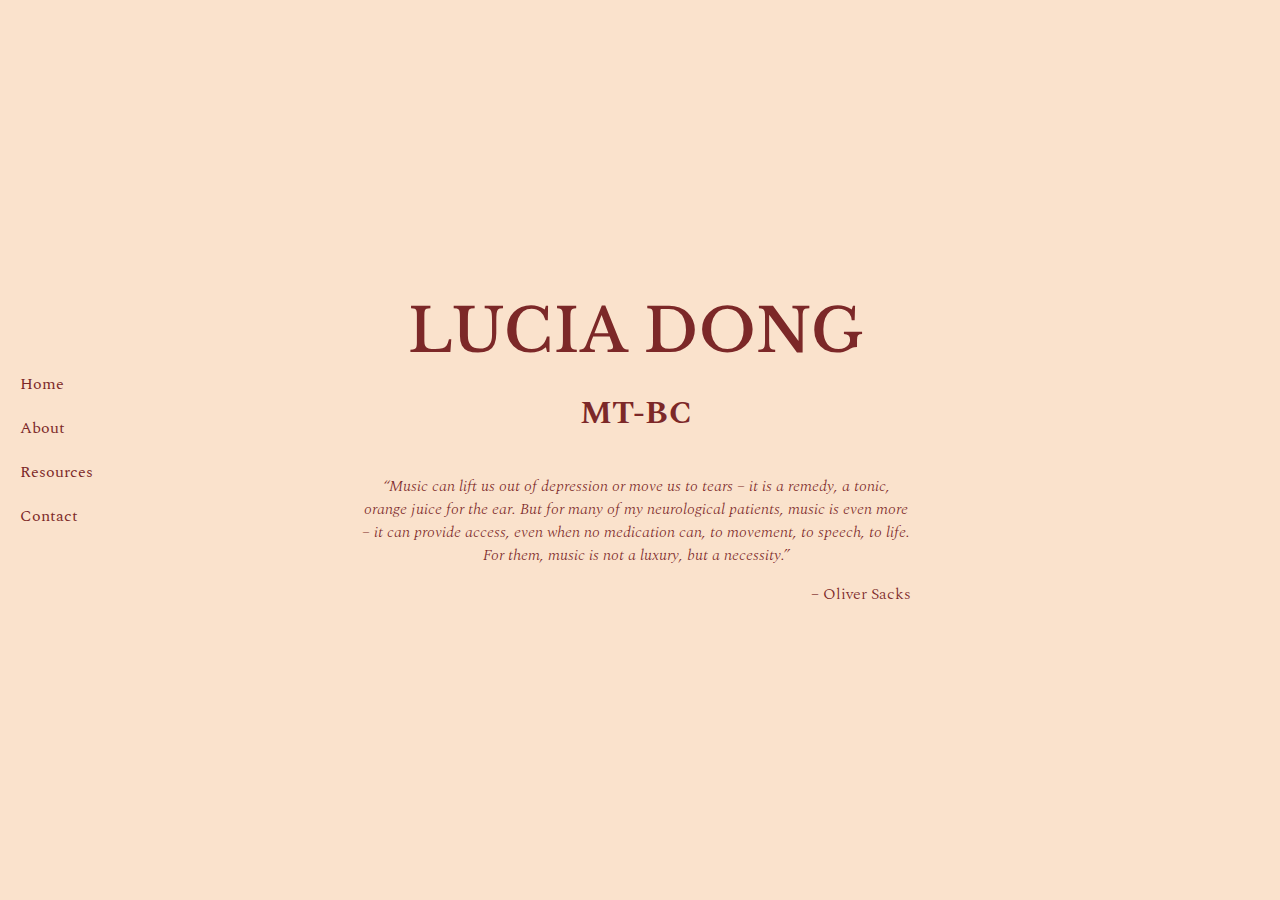
<file: index.html>
<!doctype html>
<!--[if lt IE 7]>      <html class="no-js lt-ie9 lt-ie8 lt-ie7" lang=""> <![endif]-->
<!--[if IE 7]>         <html class="no-js lt-ie9 lt-ie8" lang=""> <![endif]-->
<!--[if IE 8]>         <html class="no-js lt-ie9" lang=""> <![endif]-->
<!--[if gt IE 8]><!--> <html class="no-js" lang=""> <!--<![endif]-->
<head>
  <meta charset="utf-8">
  <meta http-equiv="X-UA-Compatible" content="IE=edge,chrome=1">
  <title>Lucia Dong</title>
  <meta name="description" content="">
  <meta name="viewport" content="width=device-width, initial-scale=1">
  
  <link href="https://fonts.gstatic.com">
  <link href="https://fonts.googleapis.com/css?family=Montserrat:100,200,300,400,500,600,700,800,900" rel="stylesheet">
  <link href="https://fonts.googleapis.com/css2?family=Spectral:ital,wght@0,200;0,300;0,400;0,500;0,600;0,700;1,200;1,300;1,400;1,500;1,600;1,700&display=swap" rel="stylesheet">
  <link href="https://fonts.googleapis.com/css2?family=Libre+Baskerville:ital,wght@0,400;0,700;1,400&display=swap" rel="stylesheet">
  <link rel="stylesheet" href="./css/style.css">
  <link rel="stylesheet" href="./css/variables.css">
  <link rel="stylesheet" href="./css/responsive.css">
  <link rel="shortcut icon" href="./img/faviconl.png">
  
  <script src="js/vendor/modernizr-2.8.3-respond-1.4.2.min.js"></script>
</head>
<body id="color-1">
  <!--[if lt IE 8]>
    <p class="browserupgrade">You are using an <strong>outdated</strong> browser. Please <a href="http://browsehappy.com/">upgrade your browser</a> to improve your experience.</p>
    <![endif]-->
    <!--Navigation-->
    <div class="nav-bar">
      <div id="uno">
        <a href="./index.html">Home</a>
      </div>
      <div id="dos">
        <a href="./pages/about.html">About</a>
      </div>
      <div id="tres">
        <a href="./pages/resources.html">Resources</a>
      </div>
      <div id="cuatro">
        <a href="./pages/contact.html">Contact</a>
      </div>
    </div>
    
    <!--Pages-->
    <div class="page" id="p1">
      <div class="center-box">
        <h4 class="name-title"> LUCIA DONG </h4>
        <h1> MT-BC </h1> 
        <p>
          <i>“Music can lift us out of depression or move us to tears – it is a remedy, a tonic, orange juice for the ear. But for many of my neurological patients, music is even more – it can provide access, even when no medication can, to movement, to speech, to life. For them, music is not a luxury, but a necessity.”
          </i>
        </p>
        <p class="quote-author">– Oliver Sacks</p>
      </div>
    </div>
    
    <script src="//ajax.googleapis.com/ajax/libs/jquery/1.11.2/jquery.min.js"></script>    
    <!-- Google Analytics: change UA-XXXXX-X to be your site's ID. -->
    <!-- <script>
      (function(b,o,i,l,e,r){b.GoogleAnalyticsObject=l;b[l]||(b[l]=
        function(){(b[l].q=b[l].q||[]).push(arguments)});b[l].l=+new Date;
        e=o.createElement(i);r=o.getElementsByTagName(i)[0];
        e.src='//www.google-analytics.com/analytics.js';
        r.parentNode.insertBefore(e,r)}(window,document,'script','ga'));
        ga('create','UA-XXXXX-X','auto');ga('send','pageview');
      </script> -->
    </body>
    </html>
</file>
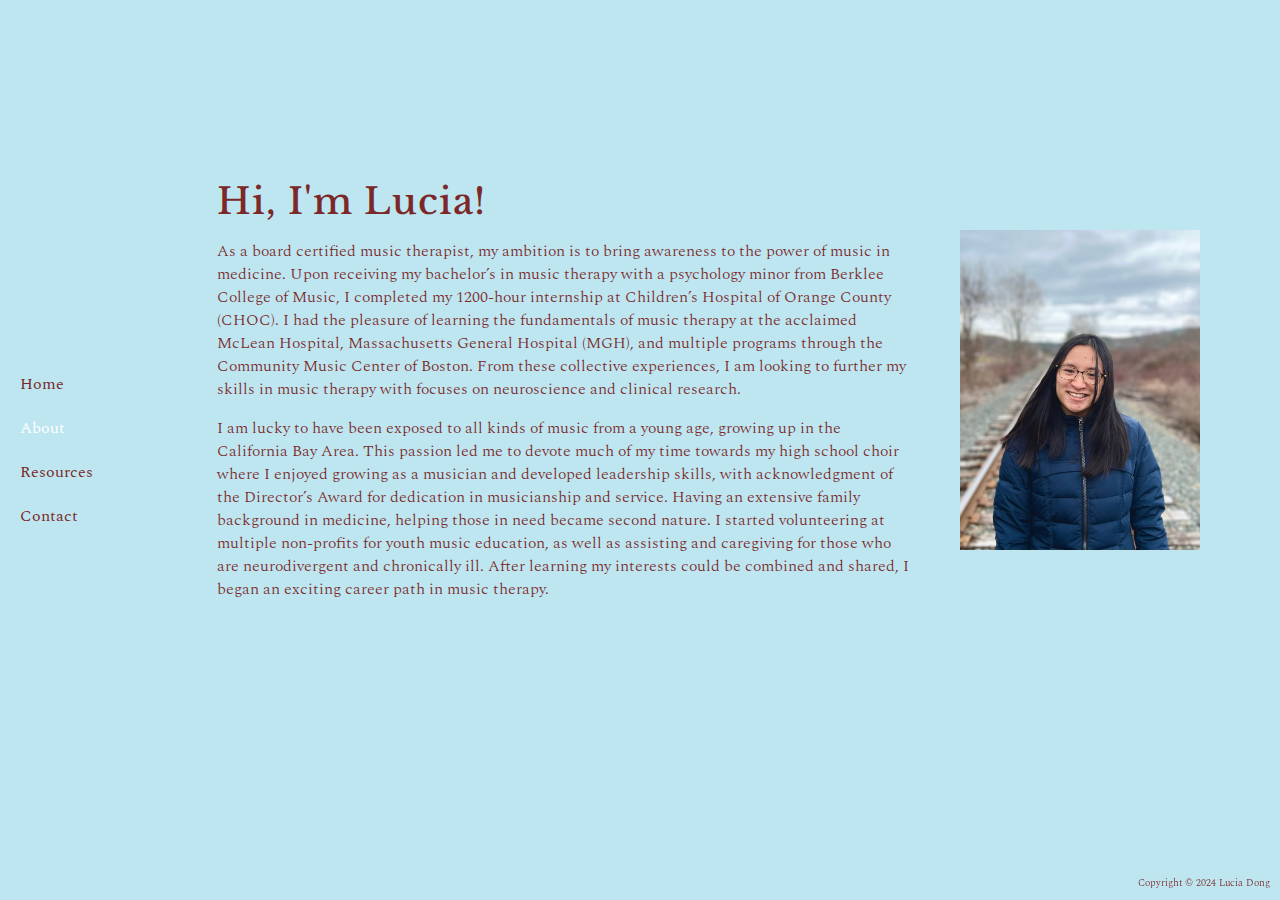
<file: pages/about.html>
<!doctype html>
<!--[if lt IE 7]>      <html class="no-js lt-ie9 lt-ie8 lt-ie7" lang=""> <![endif]-->
<!--[if IE 7]>         <html class="no-js lt-ie9 lt-ie8" lang=""> <![endif]-->
<!--[if IE 8]>         <html class="no-js lt-ie9" lang=""> <![endif]-->
<!--[if gt IE 8]><!--> <html class="no-js" lang=""> <!--<![endif]-->
<head>
  <meta charset="utf-8">
  <meta http-equiv="X-UA-Compatible" content="IE=edge,chrome=1">
  <title>Lucia Dong</title>
  <meta name="description" content="">
  <meta name="viewport" content="width=device-width, initial-scale=1">
  
  <link href="https://fonts.gstatic.com">
  <link href="https://fonts.googleapis.com/css2?family=Spectral:ital,wght@0,200;0,300;0,400;0,500;0,600;0,700;1,200;1,300;1,400;1,500;1,600;1,700&display=swap" rel="stylesheet">
  <link href="https://fonts.googleapis.com/css2?family=Libre+Baskerville:ital,wght@0,400;0,700;1,400&display=swap" rel="stylesheet">
  <link rel="stylesheet" href="../css/style.css">
  <link rel="stylesheet" href="../css/variables.css">
  <link rel="stylesheet" href="../css/responsive.css">
  <link rel="shortcut icon" href="../img/faviconl.png">
  
  <script src="../js/vendor/modernizr-2.8.3-respond-1.4.2.min.js"></script>
</head>
<body id="color-2">
  <!--[if lt IE 8]>
    <p class="browserupgrade">You are using an <strong>outdated</strong> browser. Please <a href="http://browsehappy.com/">upgrade your browser</a> to improve your experience.</p>
    <![endif]-->
    <!--Navigation-->
    <div class="nav-bar" id="nav-2">
      <div id="uno">
        <a href="../index.html">Home</a>
      </div>
      <div id="dos">
        <a href="./about.html" class="a-selected">About</a>
      </div>
      <div id="tres">
        <a href="./resources.html">Resources</a>
      </div>
      <div id="cuatro">
        <a href="./contact.html">Contact</a>
      </div>
    </div>
    
    <!--Pages-->
    <div class="page" id="p2">
      <div class="about-container">
        <div class="left-text">
          <h4>Hi, I'm Lucia!</h4>
          <p>
            As a board certified music therapist, my ambition is to bring awareness to the power of music in medicine. Upon receiving my bachelor’s in music therapy with a psychology minor from Berklee College of Music, I completed my 1200-hour internship at Children’s Hospital of Orange County (CHOC). I had the pleasure of learning the fundamentals of music therapy at the acclaimed McLean Hospital, Massachusetts General Hospital (MGH), and multiple programs through the Community Music Center of Boston. From these collective experiences, I am looking to further my skills in music therapy with focuses on neuroscience and clinical research.
          </p>
          <p>
            I am lucky to have been exposed to all kinds of music from a young age, growing up in the California Bay Area. This passion led me to devote much of my time towards my high school choir where I enjoyed growing as a musician and developed leadership skills, with acknowledgment of the Director’s Award for dedication in musicianship and service. Having an extensive family background in medicine, helping those in need became second nature. I started volunteering at multiple non-profits for youth music education, as well as assisting and caregiving for those who are neurodivergent and chronically ill. After learning my interests could be combined and shared, I began an exciting career path in music therapy.
          </p>
        </div>
        <img src="../img/luciabc.jpg" alt="">
      </div>

      <!-- Footer -->
      <p class="credit">Copyright &copy; 2024 Lucia Dong</p>
    </div>
    
    <!-- Google Analytics: change UA-XXXXX-X to be your site's ID. -->
    <!-- <script>
      (function(b,o,i,l,e,r){b.GoogleAnalyticsObject=l;b[l]||(b[l]=
        function(){(b[l].q=b[l].q||[]).push(arguments)});b[l].l=+new Date;
        e=o.createElement(i);r=o.getElementsByTagName(i)[0];
        e.src='//www.google-analytics.com/analytics.js';
        r.parentNode.insertBefore(e,r)}(window,document,'script','ga'));
        ga('create','UA-XXXXX-X','auto');ga('send','pageview');
      </script> -->
    </body>
    </html>
</file>
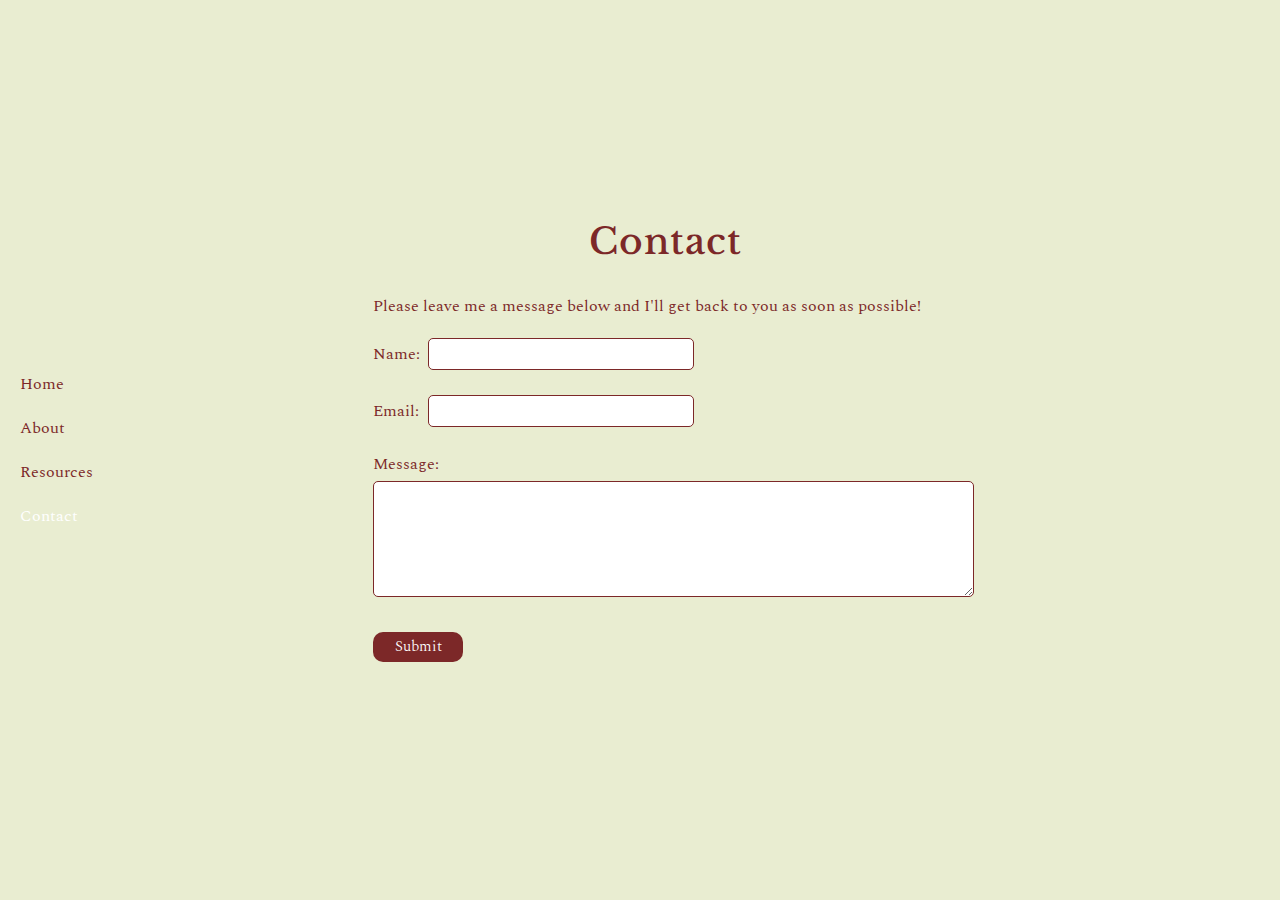
<file: pages/contact.html>
<!doctype html>
<!--[if lt IE 7]>      <html class="no-js lt-ie9 lt-ie8 lt-ie7" lang=""> <![endif]-->
<!--[if IE 7]>         <html class="no-js lt-ie9 lt-ie8" lang=""> <![endif]-->
<!--[if IE 8]>         <html class="no-js lt-ie9" lang=""> <![endif]-->
<!--[if gt IE 8]><!--> <html class="no-js" lang=""> <!--<![endif]-->
<head>
  <meta charset="utf-8">
  <meta http-equiv="X-UA-Compatible" content="IE=edge,chrome=1">
  <title>Lucia Dong</title>
  <meta name="description" content="">
  <meta name="viewport" content="width=device-width, initial-scale=1">
  
  <link href="https://fonts.gstatic.com">
  <link href="https://fonts.googleapis.com/css2?family=Spectral:ital,wght@0,200;0,300;0,400;0,500;0,600;0,700;1,200;1,300;1,400;1,500;1,600;1,700&display=swap" rel="stylesheet">
  <link href="https://fonts.googleapis.com/css2?family=Libre+Baskerville:ital,wght@0,400;0,700;1,400&display=swap" rel="stylesheet">
  <link rel="stylesheet" href="../css/style.css">
  <link rel="stylesheet" href="../css/variables.css">
  <link rel="stylesheet" href="../css/responsive.css">
  <link rel="shortcut icon" href="../img/faviconl.png">
  
  <script src="../js/vendor/modernizr-2.8.3-respond-1.4.2.min.js"></script>
</head>
<body id="color-4">
  <!--[if lt IE 8]>
    <p class="browserupgrade">You are using an <strong>outdated</strong> browser. Please <a href="http://browsehappy.com/">upgrade your browser</a> to improve your experience.</p>
    <![endif]-->
    <!--Navigation-->
    <div class="nav-bar" id="nav-4">
      <div id="uno">
        <a href="../index.html">Home</a>
      </div>
      <div id="dos">
        <a href="./about.html">About</a>
      </div>
      <div id="tres">
        <a href="./resources.html">Resources</a>
      </div>
      <div id="cuatro">
        <a href="./contact.html" class="a-selected">Contact</a>
      </div>
    </div>
    
    <!--Pages-->
    <div class="page" id="p4">
        <div class="center-box">
            <h4>Contact</h4>
            <!-- change form in action url below -->
            <form action="https://formspree.io/f/xayawnqb" method="POST" autocomplete="off">
                <div class="contact-text">
                    Please leave me a message below and I'll get back to you as soon as possible!
                </div>
                <div class="form-group" id="form-horizontal">
                    <label>Name:</label>
                    <input name="name" type="text" class="form-control" placeholder=""/>
                </div>
                <div class="form-group" id="form-horizontal">
                    <label>Email:</label>
                    <input name="_replyto" type="email" class="form-control" placeholder=""/>
                </div>
                
                <div class="form-group">
                    <label>Message:</label>
                    <textarea name="message" type="text" class="form-control" placeholder=""></textarea>
                </div>
                <input type="submit" value="Submit" class="btn">
            </form>
        </div>
    
    <!-- Google Analytics: change UA-XXXXX-X to be your site's ID. -->
    <!-- <script>
      (function(b,o,i,l,e,r){b.GoogleAnalyticsObject=l;b[l]||(b[l]=
        function(){(b[l].q=b[l].q||[]).push(arguments)});b[l].l=+new Date;
        e=o.createElement(i);r=o.getElementsByTagName(i)[0];
        e.src='//www.google-analytics.com/analytics.js';
        r.parentNode.insertBefore(e,r)}(window,document,'script','ga'));
        ga('create','UA-XXXXX-X','auto');ga('send','pageview');
      </script> -->
    </body>
    </html>
</file>
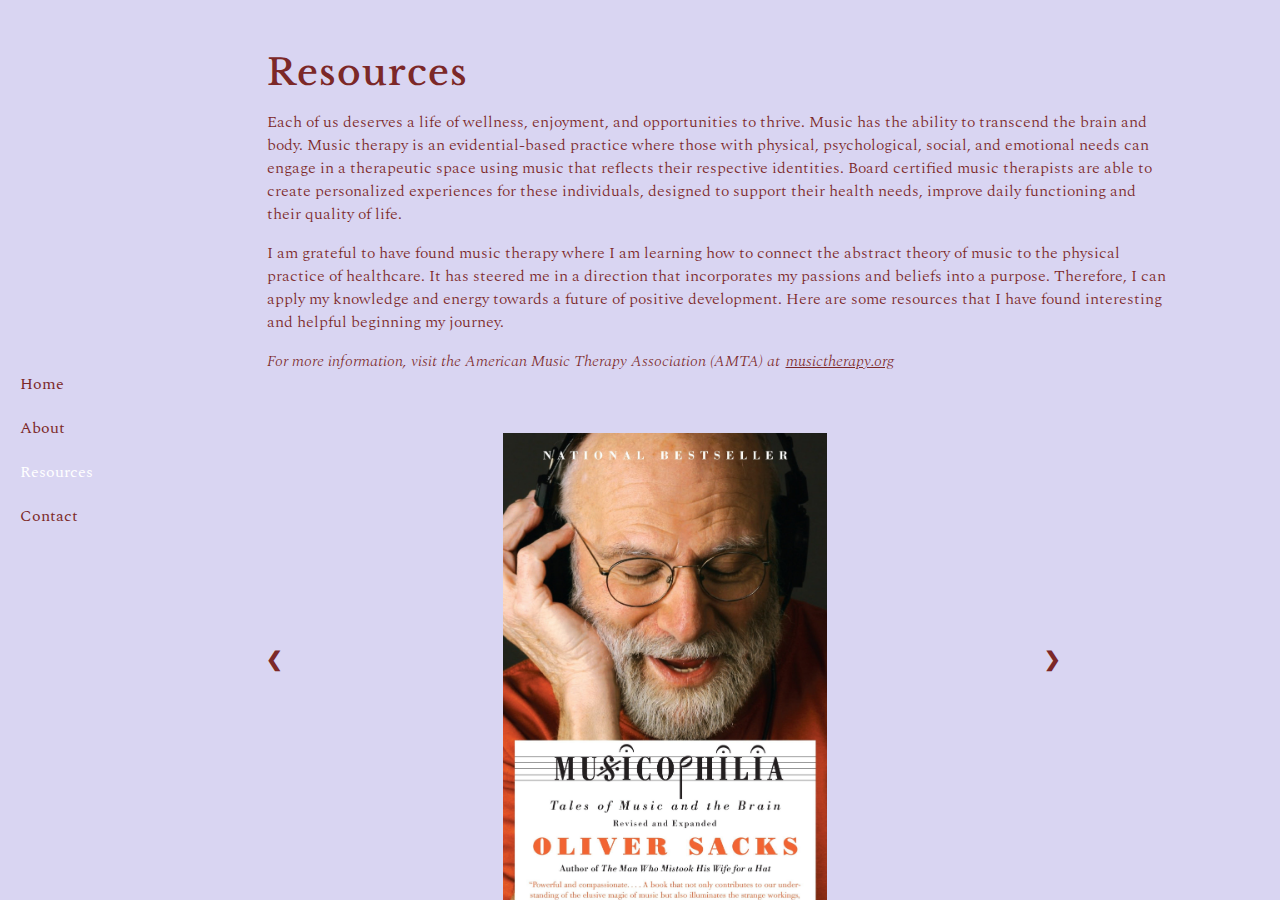
<file: pages/resources.html>
<!doctype html>
<!--[if lt IE 7]>      <html class="no-js lt-ie9 lt-ie8 lt-ie7" lang=""> <![endif]-->
<!--[if IE 7]>         <html class="no-js lt-ie9 lt-ie8" lang=""> <![endif]-->
<!--[if IE 8]>         <html class="no-js lt-ie9" lang=""> <![endif]-->
<!--[if gt IE 8]><!--> <html class="no-js" lang=""> <!--<![endif]-->
<head>
  <meta charset="utf-8">
  <meta http-equiv="X-UA-Compatible" content="IE=edge,chrome=1">
  <title>Lucia Dong</title>
  <meta name="description" content="">
  <meta name="viewport" content="width=device-width, initial-scale=1">
  
  <link href="https://fonts.gstatic.com">
  <link href="https://fonts.googleapis.com/css2?family=Spectral:ital,wght@0,200;0,300;0,400;0,500;0,600;0,700;1,200;1,300;1,400;1,500;1,600;1,700&display=swap" rel="stylesheet">
  <link href="https://fonts.googleapis.com/css2?family=Libre+Baskerville:ital,wght@0,400;0,700;1,400&display=swap" rel="stylesheet">
  <link rel="stylesheet" href="../css/style.css">
  <link rel="stylesheet" href="../css/variables.css">
  <link rel="stylesheet" href="../css/responsive.css">
  <link rel="shortcut icon" href="../img/faviconl.png">
  
  <script src="../js/vendor/modernizr-2.8.3-respond-1.4.2.min.js"></script>
  <script src="../js/gallery.js"></script>
</head>

<body id="color-3">
  <!--[if lt IE 8]>
    <p class="browserupgrade">You are using an <strong>outdated</strong> browser. Please <a href="http://browsehappy.com/">upgrade your browser</a> to improve your experience.</p>
    <![endif]-->
    <!--Navigation-->
    <div class="nav-bar" id="nav-3">
      <div id="uno">
        <a href="../index.html">Home</a>
      </div>
      <div id="dos">
        <a href="./about.html">About</a>
      </div>
      <div id="tres">
        <a href="./resources.html" class="a-selected">Resources</a>
      </div>
      <div id="cuatro">
        <a href="./contact.html">Contact</a>
      </div>
      
    </div>
    
    <!--Pages-->
    <div class="page" id="p3">
      <!--Text-->
      <div class="main-text">
        <h4>Resources</h4>
        <p>
          Each of us deserves a life of wellness, enjoyment, and opportunities to thrive. Music has the ability to transcend the brain and body. Music therapy is an evidential-based practice where those with physical, psychological, social, and emotional needs can engage in a therapeutic space using music that reflects their respective identities. Board certified music therapists are able to create personalized experiences for these individuals, designed to support their health needs, improve daily functioning and their quality of life.
        </p>
        <p>
          I am grateful to have found music therapy where I am learning how to connect the abstract theory of music to the physical practice of healthcare. It has steered me in a direction that incorporates my passions and beliefs into a purpose. Therefore, I can apply my knowledge and energy towards a future of positive development. Here are some resources that I have found interesting and helpful beginning my journey.
        </p>
        <p> 
          <i>For more information, visit the American Music Therapy Association (AMTA) at
          <u><a href="https://www.musictherapy.org" target="_blank">musictherapy.org</a></u>  
          </i>
        </p>
      </div>

      <!--Photo Gallery-->
      <!-- TODO: change titles and authors in gallery.js -->
      <div class="photo-gallery">
        <!-- Full-width images with number text -->
        <!-- TODO: change img src -->
        <div class="mySlides"><img src="../img/sacks.jpg"></div>
        <div class="mySlides"><img src="../img/powell.jpg"></div>
        <div class="mySlides"><img src="../img/levitin.jpg"></div>
        <div class="mySlides"><img src="../img/bruscia.jpg"></div>
      
        <!-- Next and previous buttons -->
        <a class="prev" onclick="plusSlides(-1)">&#10094;</a>
        <a class="next" onclick="plusSlides(1)">&#10095;</a>
      
        <!-- Image text -->
        <div class="caption-container">
          <div id="numbertext">1 / 4</div>
          <p>
            <div id="caption">
              <p id="book-title" style="font-style: italic;"></p>
              <p id="author"></p>
            </div>
          </p>
        </div>
      
        <!-- Thumbnail images -->
        <!-- TODO: Change src (image path) and alt text for each image -->
        <div class="row">
          <div class="column">
            <img class="demo cursor" src="../img/sacks.jpg" onclick="currentSlide(1)" alt="Musicophilia: Tales of Music and the Brain (2007)">
          </div>
          <script>showSlides(1);</script>
          <div class="column">
            <img class="demo cursor" src="../img/powell.jpg" onclick="currentSlide(2)" alt="Why We Love Music: From Mozart to Metallica - The Emotional Power of Beautiful Sounds (2016)">
          </div>
          <div class="column">
            <img class="demo cursor" src="../img/levitin.jpg" onclick="currentSlide(3)" alt="This Is Your Brain on Music: The Science of a Human Obsession (2006)">
          </div>
          <div class="column">
            <img class="demo cursor" src="../img/bruscia.jpg" onclick="currentSlide(4)" alt="Defining Music Therapy. Third Edition (2014)">
          </div>
          </div>
        </div>
      </div>
    </div>
    
    <!-- Google Analytics: change UA-XXXXX-X to be your site's ID. -->
    <!-- <script>
      (function(b,o,i,l,e,r){b.GoogleAnalyticsObject=l;b[l]||(b[l]=
        function(){(b[l].q=b[l].q||[]).push(arguments)});b[l].l=+new Date;
        e=o.createElement(i);r=o.getElementsByTagName(i)[0];
        e.src='//www.google-analytics.com/analytics.js';
        r.parentNode.insertBefore(e,r)}(window,document,'script','ga'));
        ga('create','UA-XXXXX-X','auto');ga('send','pageview');
      </script> -->
    </body>
    </html>
</file>
<file: css/style.css>
* {
  transition: all 500ms ease-out;
  -webkit-transition: all 500ms ease-out;
}

html, body, .page {
  width: 100%;
  height: 100%;
  margin: 0;
  padding: 0;
  transition: all 1s cubic-bezier(0.5, -0.005, 0.2, 1) !important;
  -webkit-transition: all 1s cubic-bezier(0.5, -0.005, 0.2, 1) !important;
  color: #7C2828;
  background-color: white;
  font-family: "Spectral", sans-serif;
  display: flex;
  flex-direction: row;
  font-weight: 300px;
  font-size: 16px;
}

html {
  overflow-x: hidden;
  overflow-y: hidden;
}

.page {
  height: auto;
  overflow-y: auto;
  opacity: 1;
  animation-name: fadeInOpacity;
  animation-iteration-count: 1;
  animation-timing-function: ease-in;
  animation-duration: 0.5s;
}

@keyframes fadeInOpacity {
  0% {
    opacity: 0;
  }
  100% {
    opacity: 1;
  }
}
div {
  display: flex;
}

p, input, textarea {
  font-family: "Spectral", sans-serif;
  font-size: 16px;
  font-weight: 300;
  line-height: 23px;
  margin-bottom: 0px;
}

a {
  text-decoration: none !important;
  color: #7C2828;
  margin: 5px;
  padding: 5px;
}

a:hover {
  color: #4fb0fa;
}

.a-selected {
  color: white !important;
}

h4 {
  display: flex;
  margin: 0px;
  letter-spacing: 1px;
  font-size: 36px;
  font-family: "Libre Baskerville", sans-serif;
  font-weight: 500;
}

#color-1 {
  background-color: #FAE2CC;
}

#color-2 {
  background-color: #bde6f1;
}

#color-3 {
  background-color: #D9D5F2;
}

#color-4 {
  background-color: #E9EDD1;
}

.nav-bar {
  flex-direction: column;
  justify-content: center;
  align-items: flex-start;
  height: 100%;
  width: 120px;
}
.nav-bar div {
  margin-left: 10px;
}

#nav-2 {
  background-color: #bde6f1;
}
#nav-2 a {
  color: #7C2828;
}
#nav-2 a:hover {
  color: #fadb76;
}

#nav-3 {
  background-color: #D9D5F2;
}
#nav-3 a {
  color: #7C2828;
}
#nav-3 a:hover {
  color: #4fb0fa;
}

#nav-4 {
  background-color: #E9EDD1;
}
#nav-4 a {
  color: #7C2828;
}
#nav-4 a:hover {
  color: #fadb76;
}

.credit {
  margin: 5px;
  font-size: 10px;
}

#p1 {
  flex-direction: column;
  justify-content: center;
  align-items: center;
  background-color: #FAE2CC;
}
#p1 .name-title {
  margin-bottom: 0px;
  font-size: 60px;
  text-transform: uppercase;
  font-family: Libre Baskerville;
}
#p1 .center-box {
  flex-direction: column;
  justify-content: center;
  align-items: center;
  text-align: center;
  width: 550px;
  margin-left: -10%;
}
#p1 .quote-author {
  align-self: flex-end;
}

#p2 {
  flex-direction: row;
  justify-content: flex-start;
  align-items: flex-start;
  padding: 14% 80px 50px 5%;
  background-color: #bde6f1;
  margin-left: 50px;
}
#p2 .about-container {
  flex-direction: row;
  justify-content: flex-start;
  align-items: center;
}
#p2 .left-text {
  flex-direction: column;
  justify-content: flex-start;
  margin-right: 50px;
  max-width: 900px;
}
#p2 .left-text p {
  text-indent: 0px;
}
#p2 img {
  height: 320px;
  width: 390px;
}
#p2 .credit {
  position: fixed;
  bottom: 0px;
  right: 5px;
}

#p3 {
  flex-direction: column;
  justify-content: flex-start;
  align-items: center;
  padding: 0px 50px 50px 100px;
  background-color: #D9D5F2;
}
#p3 .main-text {
  flex-direction: column;
  max-width: 900px;
  margin-top: 50px;
  margin-bottom: 50px;
}
#p3 a {
  color: #7C2828;
  margin-left: 2px !important;
  padding: 0px !important;
}
#p3 a:hover {
  color: #4fb0fa;
}
#p3 .photo-gallery {
  width: 80%;
  margin-left: -10%;
  flex-direction: column;
  box-sizing: border-box;
  position: relative;
  /* Add a pointer when hovering over the thumbnail images */
  /* Next & previous buttons */
  /* Position the "next button" to the right */
  /* On hover, add a black background color with a little bit see-through */
  /* Number text (1/3 etc) */
  /* Container for image text */
  /* Container for thumbnail images */
  /* Six columns side by side */
  /* Add a transparency effect for thumnbail images */
}
#p3 .photo-gallery .mySlides {
  display: none;
  text-align: center;
  background-color: #D9D5F2;
  width: 100%;
  height: 500px;
  padding-bottom: 20px;
}
#p3 .photo-gallery .mySlides img {
  height: 100%;
  width: auto;
  max-width: 95%;
  margin-top: 10px;
  margin-bottom: 10px;
}
#p3 .photo-gallery .cursor {
  cursor: pointer;
}
#p3 .photo-gallery .prev, #p3 .photo-gallery .next {
  cursor: pointer;
  position: absolute;
  top: 40%;
  width: auto;
  padding: 10px !important;
  margin-top: -50px;
  color: #7C2828;
  font-weight: bold;
  font-size: 20px;
  border-radius: 5px;
  user-select: none;
  -webkit-user-select: none;
}
#p3 .photo-gallery .next {
  right: 0;
}
#p3 .photo-gallery .prev:hover, #p3 .photo-gallery .next:hover {
  background-color: #4fb0fa68;
}
#p3 .photo-gallery #numbertext {
  color: #7C2828;
  font-size: 12px;
  margin-right: 15px;
  width: 50px;
}
#p3 .photo-gallery .caption-container {
  flex-direction: row;
  justify-content: flex-start;
  align-items: center;
  background-color: #D9D5F2;
  padding: 10px 15px;
  color: #7C2828;
}
#p3 .photo-gallery .caption-container #caption {
  margin: 0px;
  flex-direction: column;
}
#p3 .photo-gallery .caption-container #caption p {
  margin: 0px;
  margin-bottom: 5px;
}
#p3 .photo-gallery .row {
  width: 100%;
  display: flex;
  margin-top: 10px;
  flex-direction: row;
  justify-content: center;
  background-color: #D9D5F2;
}
#p3 .photo-gallery .row:after {
  content: "";
  display: table;
  clear: both;
}
#p3 .photo-gallery .column {
  float: left;
  padding: 0px 10px;
  height: 50px;
  display: flex;
  flex-direction: row;
  justify-content: center;
  align-items: center;
}
#p3 .photo-gallery .column img {
  height: 100%;
  width: auto;
}
#p3 .photo-gallery .demo {
  opacity: 0.6;
}
#p3 .photo-gallery .active, #p3 .photo-gallery .demo:hover {
  opacity: 1;
}

#p4 {
  flex-direction: column;
  justify-content: center;
  align-items: center;
  background-color: #E9EDD1;
}
#p4 .center-box {
  flex-direction: column;
  justify-content: center;
  align-items: center;
  text-align: center;
  width: 650px;
  margin-left: -5%;
}
#p4 h4 {
  margin-bottom: 20px;
}
#p4 .contact-text {
  display: flex;
  flex-direction: column;
  text-align: left;
  margin-top: 10px;
  margin-bottom: 20px;
}
#p4 form {
  display: flex;
  flex-direction: column;
  justify-content: center;
  align-items: flex-start;
  width: 90%;
}
#p4 .form-group {
  display: flex;
  flex-direction: column;
  align-items: flex-start;
  margin-bottom: 25px;
  width: 100%;
}
#p4 #form-horizontal {
  display: flex;
  flex-direction: row;
  align-items: center;
  justify-content: flex-start;
}
#p4 #form-horizontal label {
  margin-bottom: 0px;
}
#p4 label {
  width: 50px;
  margin-bottom: 5px;
  margin-right: 5px;
  text-align: left !important;
}
#p4 .form-control {
  padding: 10px 7px;
  text-transform: none;
  background-color: white;
}
#p4 input, #p4 textarea {
  border: solid 1px #7C2828;
  border-radius: 5px;
  background-color: white;
  color: #000000;
  font-size: 15px !important;
}
#p4 input {
  height: 10px;
  width: 250px;
  outline: none;
}
#p4 textarea {
  padding: 7px !important;
  width: 100% !important;
  min-height: 100px;
  max-height: 200px;
  outline: none;
}
#p4 input::selection, #p4 textarea::selection {
  background-color: #7C2828;
  color: #fff;
}
#p4 .btn {
  align-self: flex-start;
  display: flex;
  flex-direction: column;
  justify-content: center;
  align-items: center;
  height: 30px;
  width: 90px;
  margin-top: 10px;
  margin-bottom: 20px;
  border: none;
  border-radius: 10px;
  background-color: #7C2828;
  color: #fff;
  font-size: 14px;
  text-transform: none;
}
#p4 .btn:hover {
  cursor: pointer;
  border: 0px;
  background-color: #fadb76;
  color: #7C2828;
}

/*# sourceMappingURL=style.css.map */
</file>
<file: css/variables.css>
/*# sourceMappingURL=variables.css.map */
</file>
<file: css/responsive.css>
@media (min-width: 1500px) {
  .nav-bar {
    width: 150px;
  }

  a {
    font-size: 24px;
  }

  p {
    font-size: 24px;
    line-height: 36px;
  }

  #p2 img {
    width: 400px;
    height: 490px;
  }
}
@media (max-width: 920px) {
  #p2 img {
    width: 240px;
    height: 295px;
  }
}
@media (max-width: 820px) {
  body {
    flex-direction: column;
    justify-content: flex-start;
    align-items: flex-start;
    overflow-y: auto;
    overflow-x: hidden;
    height: auto;
  }

  .page {
    overflow-y: visible;
  }

  .nav-bar {
    flex-direction: row;
    justify-content: center;
    align-items: center;
    height: 70px;
    width: 100%;
  }
  .nav-bar div {
    margin-left: 0px;
  }

  #p1 .center-box {
    margin-top: -50px;
    margin-left: 0px;
  }

  #p2 {
    padding: 8% 50px 50px 12%;
  }
  #p2 .left-text {
    flex-direction: column;
    justify-content: flex-start;
    width: 45%;
    margin-right: 60px;
  }
  #p2 .left-text p {
    text-indent: 0px;
  }

  #p3 {
    padding: 8% 50px 50px 12%;
  }
  #p3 .main-text {
    width: 80%;
  }
  #p3 .photo-gallery .column {
    width: auto;
  }

  #p4 .center-box {
    margin-top: 50px;
    margin-left: 0px;
  }
}
@media (max-width: 750px) {
  div {
    flex-shrink: 0;
  }

  a, p {
    font-size: 14px;
  }

  h4 {
    font-size: 24px;
  }

  #p1 {
    height: 80%;
  }
  #p1 .center-box {
    width: 250px;
  }
  #p1 .name-title {
    font-size: 36px;
  }
  #p1 .quote-author {
    align-self: center;
  }

  #p2 {
    flex-direction: column;
    justify-content: flex-start;
    align-items: center;
    padding: 0px 50px 0px 0px;
    margin-left: 0px;
  }
  #p2 .about-container {
    flex-direction: column;
    align-items: center;
    margin-top: 10px;
  }
  #p2 .left-text {
    flex-direction: column;
    justify-content: flex-start;
    width: 80%;
    margin: 0px 50px 20px 50px;
  }
  #p2 .left-text p {
    text-indent: 0px;
  }
  #p2 .credit {
    position: static;
    margin-top: 50px;
  }

  #p3 {
    padding: 0px 50px 0px 0px;
  }
  #p3 .main-text {
    margin-top: 0px;
  }
  #p3 .photo-gallery {
    margin-left: 0px;
    margin-bottom: 20px;
  }
  #p3 .photo-gallery .mySlides {
    height: 300px;
  }
  #p3 .photo-gallery #numbertext {
    width: 25px;
  }
  #p3 .photo-gallery #caption {
    width: 90%;
  }

  #p4 {
    height: 80%;
  }
  #p4 .center-box {
    width: 250px;
  }
}

/*# sourceMappingURL=responsive.css.map */
</file>
